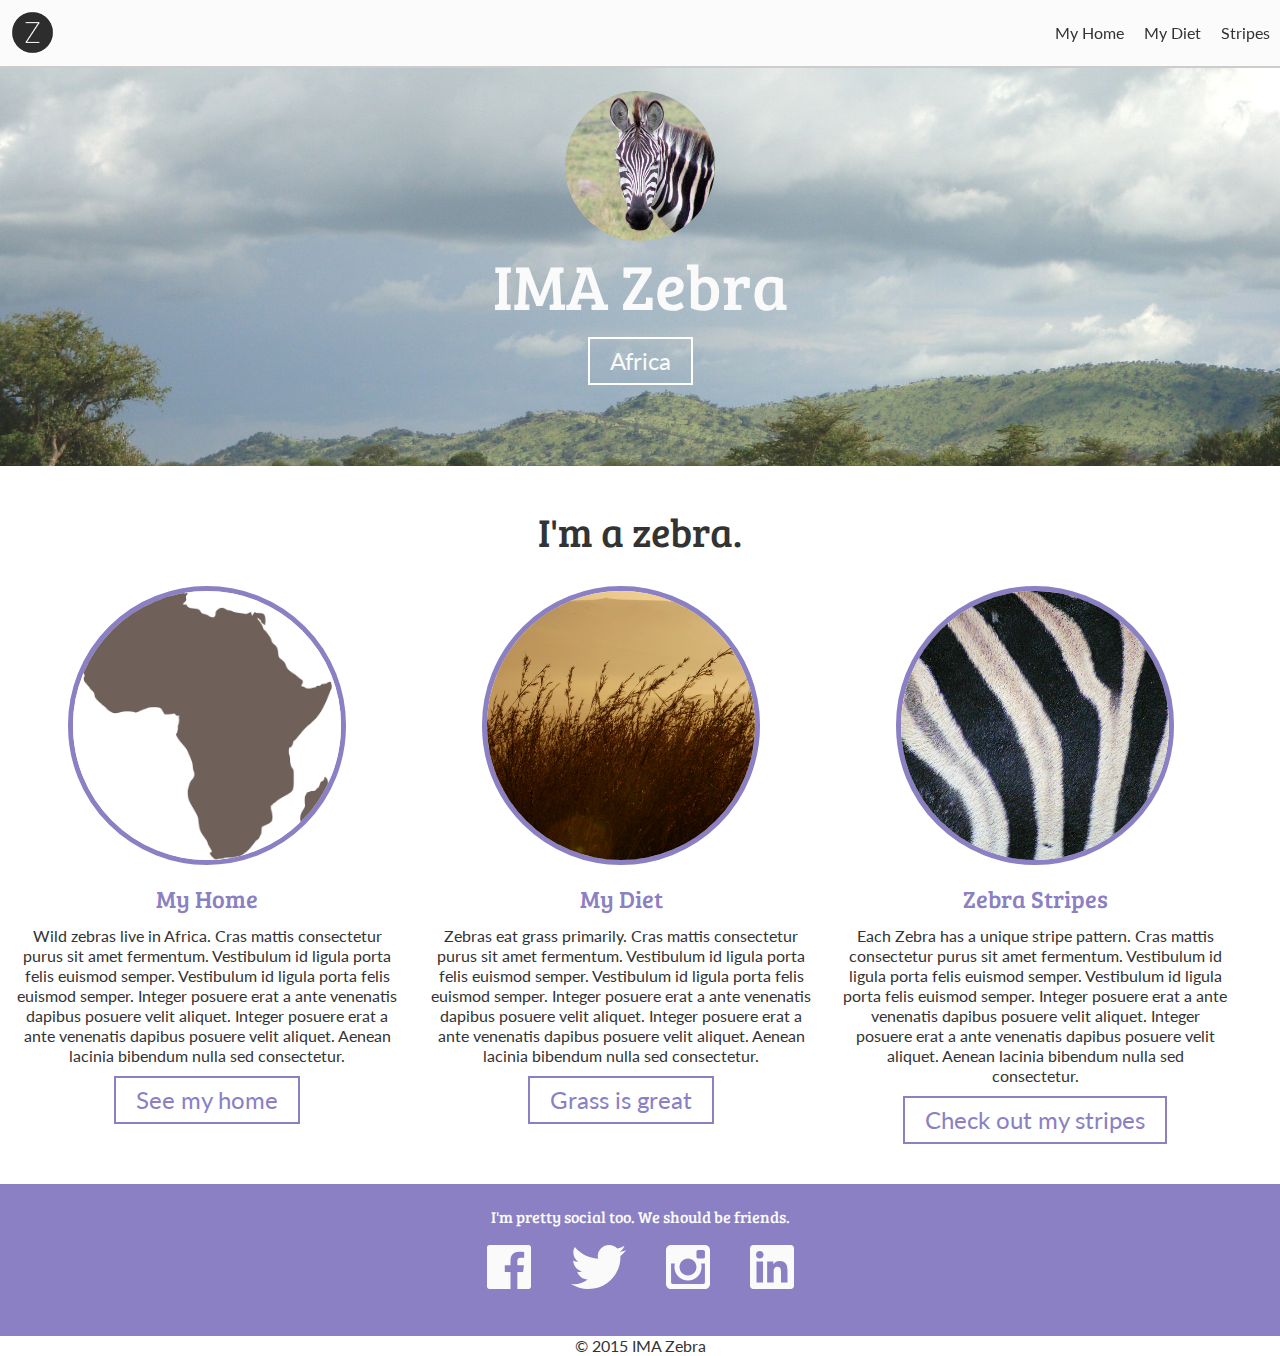
<file: workshop-files/index.html>
<!doctype html>
<html>
	<head>
		<title>IMA Zebra</title>
		<link rel="stylesheet" href="css/reset.css">
		<link rel="stylesheet" href="css/global.css">
		<meta name="viewport" content="width=device-width, initial-scale=1, user-scalable=true;">
	</head>
	<body>
		<header>
			<nav>
				<div class="container">
					<h1 id="brand">IMA Zebra</h1>
				    <ul>
				        <li><a href="#home">My Home</a></li>
				        <li><a href="#diet">My Diet</a></li>
				        <li><a href="#pattern">Stripes</a></li>
				    </ul>
				</div>
			</nav>
		</header>
		<section id="hero">
			<img src="images/zebra.jpg" alt="Zebra" />
			<h2>IMA Zebra</h2>
			<span class="city">Africa</span>
		</section>
		<section id="main-content">
			<div class="container">
				<h3>I'm a zebra.</h3>
				<section class="column" id="home">
					<img src="images/africa.png" alt="Africa">
					<h4>My Home</h4>
					<p>Wild zebras live in Africa. Cras mattis consectetur purus sit amet fermentum. Vestibulum id ligula porta felis euismod semper. Vestibulum id ligula porta felis euismod semper. Integer posuere erat a ante venenatis dapibus posuere velit aliquet. Integer posuere erat a ante venenatis dapibus posuere velit aliquet. Aenean lacinia bibendum nulla sed consectetur.</p>
					<a href="" class="btn">See my home</a>
				</section>
				<section class="column" id="diet">
					<img src="images/grass.jpg" alt="Grass">
					<h4>My Diet</h4>
					<p>Zebras eat grass primarily. Cras mattis consectetur purus sit amet fermentum. Vestibulum id ligula porta felis euismod semper. Vestibulum id ligula porta felis euismod semper. Integer posuere erat a ante venenatis dapibus posuere velit aliquet. Integer posuere erat a ante venenatis dapibus posuere velit aliquet. Aenean lacinia bibendum nulla sed consectetur.</p>
					<a href="" class="btn">Grass is great</a>
				</section>
				<section class="column" id="pattern">
					<img src="images/stripes.jpg" alt="Zebra Stripes">
					<h4>Zebra Stripes</h4>
					<p>Each Zebra has a unique stripe pattern. Cras mattis consectetur purus sit amet fermentum. Vestibulum id ligula porta felis euismod semper. Vestibulum id ligula porta felis euismod semper. Integer posuere erat a ante venenatis dapibus posuere velit aliquet. Integer posuere erat a ante venenatis dapibus posuere velit aliquet. Aenean lacinia bibendum nulla sed consectetur.</p>
					<a href="" class="btn">Check out my stripes</a>
				</section>
			</div>
		</section>
		<section id="social">
			<div class="container">
				<h3>I'm pretty social too. We should be friends.</h3>
				<ul>
					<li><img src="images/facebook.svg" alt="Facebook" /></li>
					<li><img src="images/twitter.svg" alt="Twitter" /></li>
					<li><img src="images/instagram.svg" alt="Instagram" /></li>
					<li><img src="images/linkedin.svg" alt="LinkedIn" /></li>
				</ul>
			</div>
		</section>
		<footer>
			<p>&copy; 2015 IMA Zebra</p>
		</footer>
	</body>
</html>
</file>
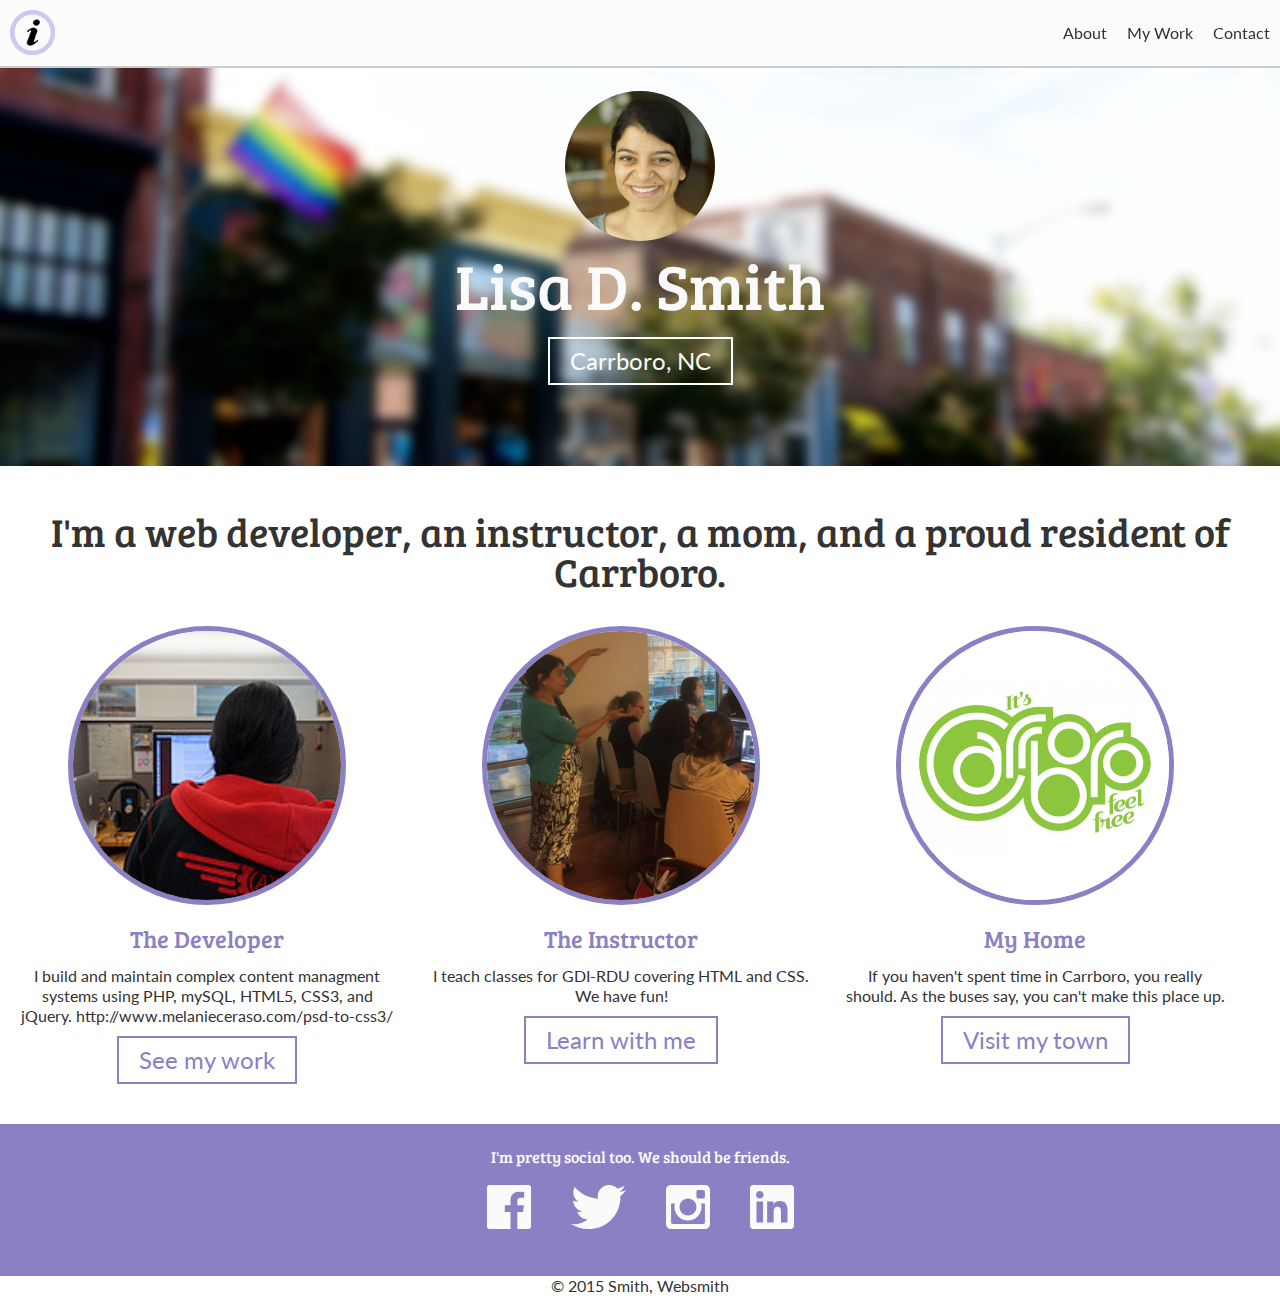
<file: workshop-files/completed-portfolio/index.html>
<!doctype html>
<html>
	<head>
		<title>Smith, Websmith</title>
		<link rel="stylesheet" href="css/reset.css">
		<link rel="stylesheet" href="css/global.css">
		<meta name="viewport" content="width=device-width, initial-scale=1, user-scalable=true;">
	</head>
	<body>
		<header>
			<nav>
				<div class="container">
					<h1 id="brand">Smith, Websmith</h1>
				    <ul>
				        <li><a href="#about">About</a></li>
				        <li><a href="#work">My Work</a></li>
				        <li><a href="#contact">Contact</a></li>
				    </ul>
				</div>
			</nav>
		</header>
		<section id="hero">
			<img src="images/lisasmith.jpg" alt="Lisa D. Smith" />
			<h2>Lisa D. Smith</h2>
			<span class="city">Carrboro, NC</span>
		</section>
		<section id="main-content">
			<div class="container">
				<h3>I'm a web developer, an instructor, a mom, and a proud resident of Carrboro. </h3>
				<section class="column" id="about">
					<img src="images/ls_webdev.jpg" alt="The Developer">
					<h4>The Developer</h4>
					<p>I build and maintain complex content managment systems using PHP, mySQL, HTML5, CSS3, and jQuery.
					http://www.melanieceraso.com/psd-to-css3/</p>
					<a href="" class="btn">See my work</a>
				</section>
				<section class="column" id="work">
					<img src="images/ls_instructor.jpg" alt="The Instructor">
					<h4>The Instructor</h4>
					<p>I teach classes for GDI-RDU covering HTML and CSS. We have fun!</p>
					<a href="" class="btn">Learn with me</a>
				</section>
				<section class="column" id="contact">
					<img src="images/ls_carrboro.png" alt="Carrboro, NC">
					<h4>My Home</h4>
					<p>If you haven't spent time in Carrboro, you really should. As the buses say, you can't make this place up.</p>
					<a href="" class="btn">Visit my town</a>
				</section>
			</div>
		</section>
		<section id="social">
			<div class="container">
				<h3>I'm pretty social too. We should be friends.</h3>
				<ul>
					<li><img src="images/facebook.svg" alt="Facebook" /></li>
					<li><img src="images/twitter.svg" alt="Twitter" /></li>
					<li><img src="images/instagram.svg" alt="Instagram" /></li>
					<li><img src="images/linkedin.svg" alt="LinkedIn" /></li>
				</ul>
			</div>
		</section>
		<footer>
			<p>&copy; 2015 Smith, Websmith</p>
		</footer>
	</body>
</html>
</file>
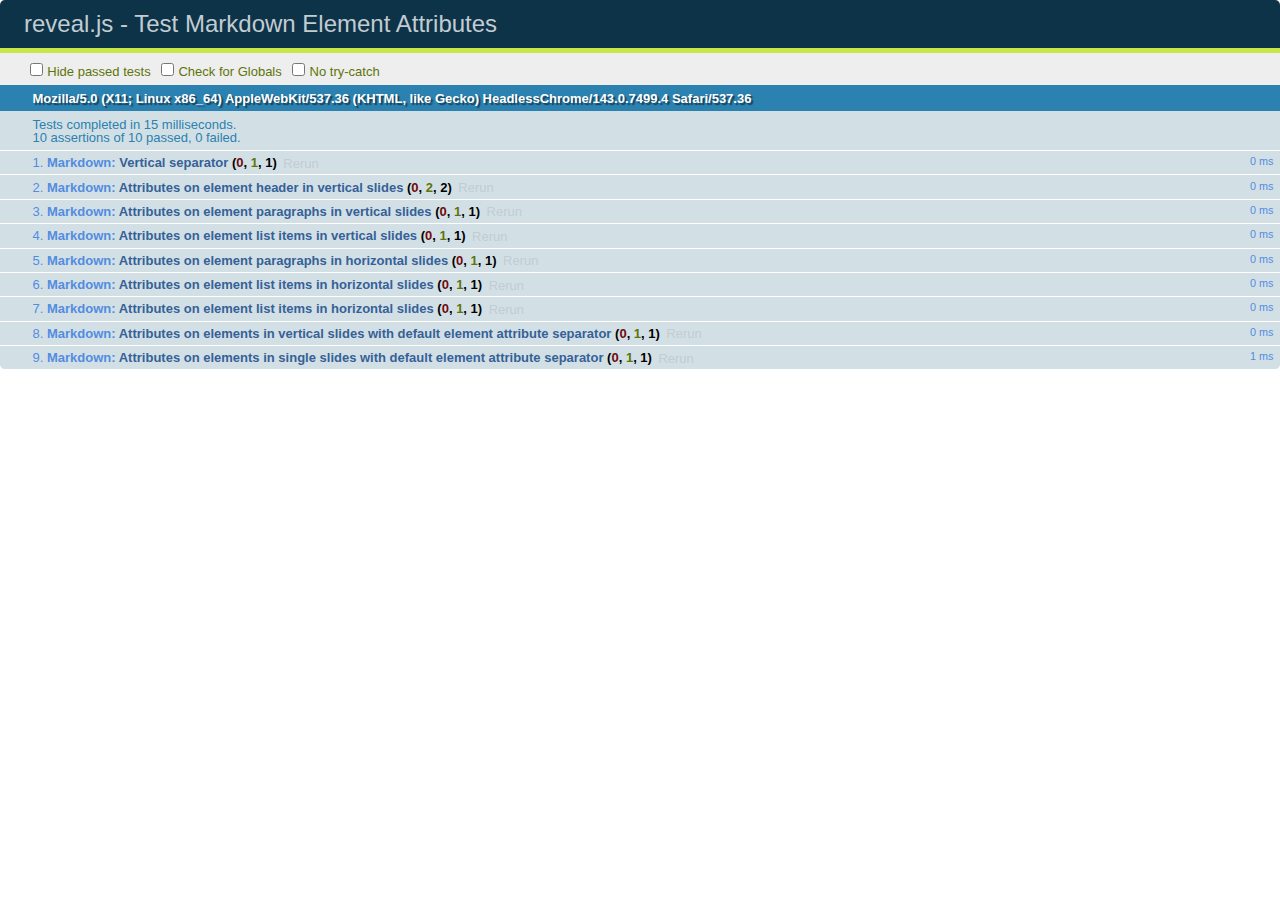
<file: theworks/test/test-markdown-element-attributes.html>
<!doctype html>
<html lang="en">

	<head>
		<meta charset="utf-8">

		<title>reveal.js - Test Markdown Element Attributes</title>

		<link rel="stylesheet" href="../css/reveal.min.css">
		<link rel="stylesheet" href="qunit-1.12.0.css">
	</head>

	<body style="overflow: auto;">

		<div id="qunit"></div>
		<div id="qunit-fixture"></div>

		<div class="reveal" style="display: none;">

			<div class="slides">

				<!-- <section data-markdown="example.md" data-separator="^\n\n\n" data-vertical="^\n\n"></section> -->

				<!-- Slides are separated by newline + three dashes + newline, vertical slides identical but two dashes -->
				<section data-markdown data-separator="^\n---\n$" data-vertical="^\n--\n$" data-element-attributes="{_\s*?([^}]+?)}">>
					<script type="text/template">
						## Slide 1.1
						<!-- {_class="fragment fade-out" data-fragment-index="1"} -->

						--

						## Slide 1.2
						<!-- {_class="fragment shrink"} -->

						Paragraph 1
						<!-- {_class="fragment grow"} -->

						Paragraph 2
						<!-- {_class="fragment grow"} -->

						- list item 1 <!-- {_class="fragment roll-in"} -->
						- list item 2 <!-- {_class="fragment roll-in"} -->
						- list item 3 <!-- {_class="fragment roll-in"} -->


						---

						## Slide 2


						Paragraph 1.2  
						multi-line <!-- {_class="fragment highlight-red"} -->

						Paragraph 2.2 <!-- {_class="fragment highlight-red"} -->

						Paragraph 2.3 <!-- {_class="fragment highlight-red"} -->

						Paragraph 2.4 <!-- {_class="fragment highlight-red"} -->

						- list item 1 <!-- {_class="fragment highlight-green"} -->
						- list item 2<!-- {_class="fragment highlight-green"} -->
						- list item 3<!-- {_class="fragment highlight-green"} -->
						- list item 4
						<!-- {_class="fragment highlight-green"} -->
						- list item 5<!-- {_class="fragment highlight-green"} -->

						Test

						![Example Picture](examples/assets/image2.png)
						<!-- {_class="reveal stretch"} -->

					</script>
				</section>



				<section 	data-markdown data-separator="^\n\n\n"
									data-vertical="^\n\n"
									data-notes="^Note:"
									data-charset="utf-8">
					<script type="text/template">
						# Test attributes in Markdown with default separator
						## Slide 1 Def <!-- .element: class="fragment highlight-red" data-fragment-index="1" -->


						## Slide 2 Def
						<!-- .element: class="fragment highlight-red" -->

					</script>
				</section>

				<section data-markdown>
				  <script type="text/template">
					## Hello world
					A paragraph
					<!-- .element: class="fragment highlight-blue" -->
				  </script>
				</section>

				<section data-markdown>
				  <script type="text/template">
					## Hello world

					Multiple  
					Line
					<!-- .element: class="fragment highlight-blue" -->
				  </script>
				</section>

				<section data-markdown>
				  <script type="text/template">
					## Hello world

					Test<!-- .element: class="fragment highlight-blue" -->

					More Test
				  </script>
				</section>


			</div>

		</div>

		<script src="../lib/js/head.min.js"></script>
		<script src="../js/reveal.min.js"></script>
		<script src="../plugin/markdown/marked.js"></script>
		<script src="../plugin/markdown/markdown.js"></script>
		<script src="qunit-1.12.0.js"></script>

		<script src="test-markdown-element-attributes.js"></script>

	</body>
</html>
</file>
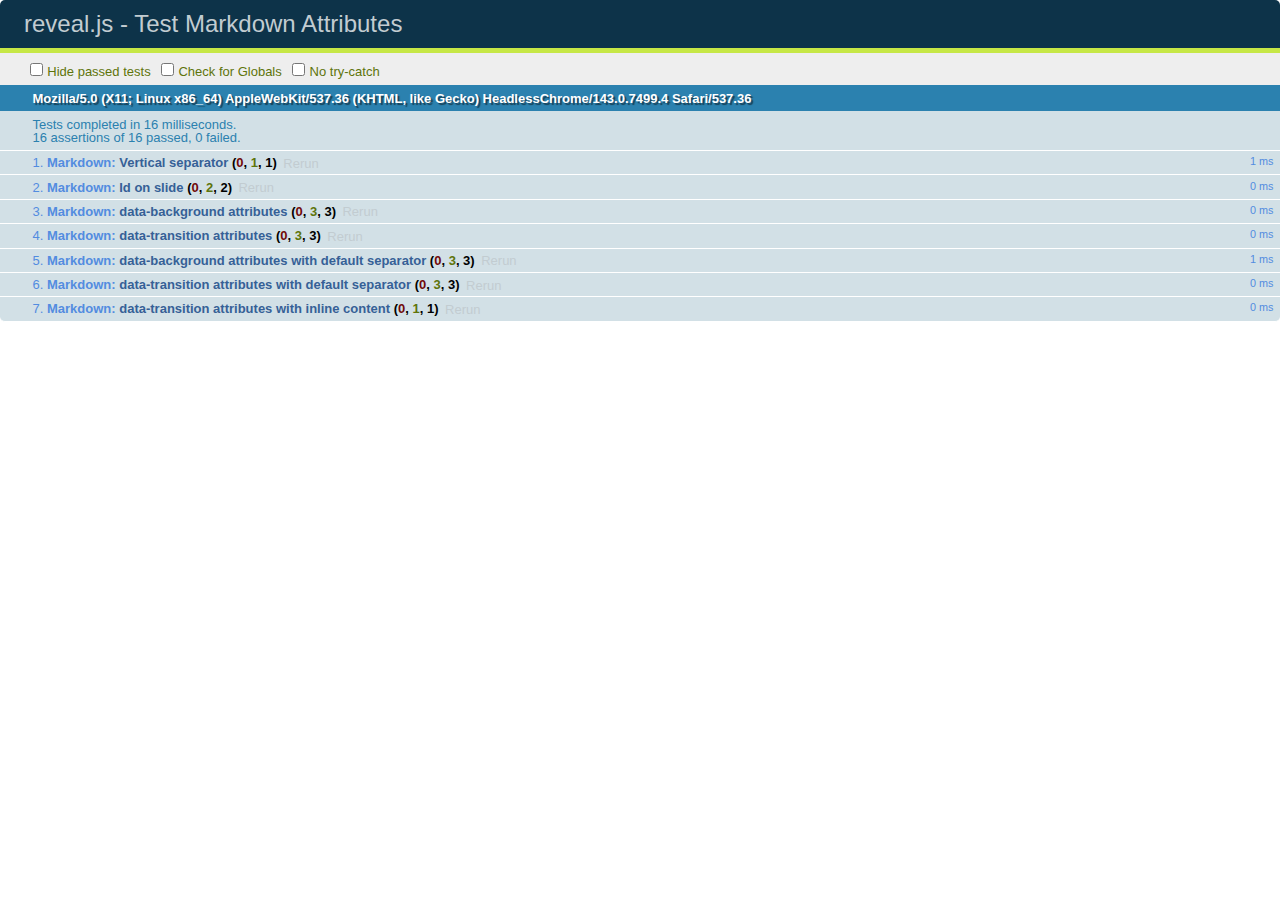
<file: theworks/test/test-markdown-slide-attributes.html>
<!doctype html>
<html lang="en">

	<head>
		<meta charset="utf-8">

		<title>reveal.js - Test Markdown Attributes</title>

		<link rel="stylesheet" href="../css/reveal.min.css">
		<link rel="stylesheet" href="qunit-1.12.0.css">
	</head>

	<body style="overflow: auto;">

		<div id="qunit"></div>
		<div id="qunit-fixture"></div>

		<div class="reveal" style="display: none;">

			<div class="slides">

				<!-- <section data-markdown="example.md" data-separator="^\n\n\n" data-vertical="^\n\n"></section> -->

				<!-- Slides are separated by three lines, vertical slides by two lines, attributes are one any line starting with (spaces and) two dashes -->
				<section 	data-markdown data-separator="^\n\n\n"
									data-vertical="^\n\n"
									data-notes="^Note:"
									data-attributes="--\s(.*?)$"
									data-charset="utf-8">
					<script type="text/template">
						# Test attributes in Markdown
						## Slide 1



						## Slide 2
						<!-- -- id="slide2" data-transition="zoom" data-background="#A0C66B" -->


						## Slide 2.1
						<!-- -- data-background="#ff0000" data-transition="fade" -->


						## Slide 2.2
						[Link to Slide2](#/slide2)



						## Slide 3
						<!-- -- data-transition="zoom" data-background="#C6916B" -->



						## Slide 4
					</script>
				</section>

				<section 	data-markdown data-separator="^\n\n\n"
									data-vertical="^\n\n"
									data-notes="^Note:"
									data-charset="utf-8">
					<script type="text/template">
						# Test attributes in Markdown with default separator
						## Slide 1 Def



						## Slide 2 Def
						<!-- .slide: id="slide2def" data-transition="concave" data-background="#A7C66B" -->


						## Slide 2.1 Def
						<!-- .slide: data-background="#f70000" data-transition="page" -->


						## Slide 2.2 Def
						[Link to Slide2](#/slide2def)



						## Slide 3 Def
						<!-- .slide: data-transition="concave" data-background="#C7916B" -->



						## Slide 4
					</script>
				</section>

				<section data-markdown>
					<script type="text/template">
						<!-- .slide: data-background="#ff0000" -->
						## Hello world
					</script>
				</section>

				<section data-markdown>
					<script type="text/template">
						## Hello world
						<!-- .slide: data-background="#ff0000" -->
					</script>
				</section>

				<section data-markdown>
					<script type="text/template">
						## Hello world

						Test
						<!-- .slide: data-background="#ff0000" -->

						More Test
					</script>
				</section>

			</div>

		</div>

		<script src="../lib/js/head.min.js"></script>
		<script src="../js/reveal.min.js"></script>
		<script src="../plugin/markdown/marked.js"></script>
		<script src="../plugin/markdown/markdown.js"></script>
		<script src="qunit-1.12.0.js"></script>

		<script src="test-markdown-slide-attributes.js"></script>

	</body>
</html>
</file>
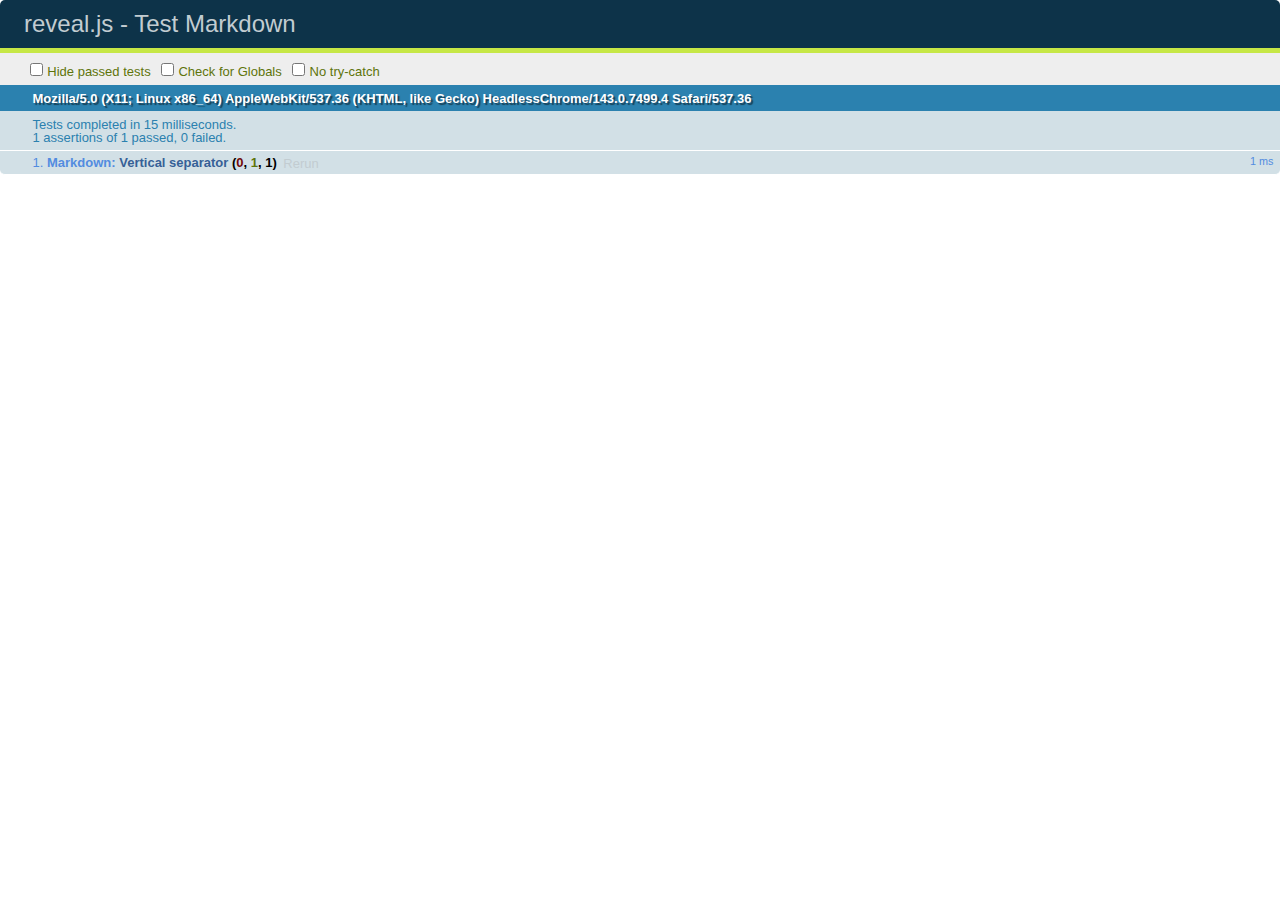
<file: theworks/test/test-markdown.html>
<!doctype html>
<html lang="en">

	<head>
		<meta charset="utf-8">

		<title>reveal.js - Test Markdown</title>

		<link rel="stylesheet" href="../css/reveal.min.css">
		<link rel="stylesheet" href="qunit-1.12.0.css">
	</head>

	<body style="overflow: auto;">

		<div id="qunit"></div>
  		<div id="qunit-fixture"></div>

		<div class="reveal" style="display: none;">

			<div class="slides">

				<!-- <section data-markdown="example.md" data-separator="^\n\n\n" data-vertical="^\n\n"></section> -->

				<!-- Slides are separated by newline + three dashes + newline, vertical slides identical but two dashes -->
				<section data-markdown data-separator="^\n---\n$" data-vertical="^\n--\n$">
					<script type="text/template">
						## Slide 1.1

						--

						## Slide 1.2

						---

						## Slide 2
					</script>
				</section>

			</div>

		</div>

		<script src="../lib/js/head.min.js"></script>
		<script src="../js/reveal.min.js"></script>
		<script src="../plugin/markdown/marked.js"></script>
		<script src="../plugin/markdown/markdown.js"></script>
		<script src="qunit-1.12.0.js"></script>

		<script src="test-markdown.js"></script>

	</body>
</html>
</file>
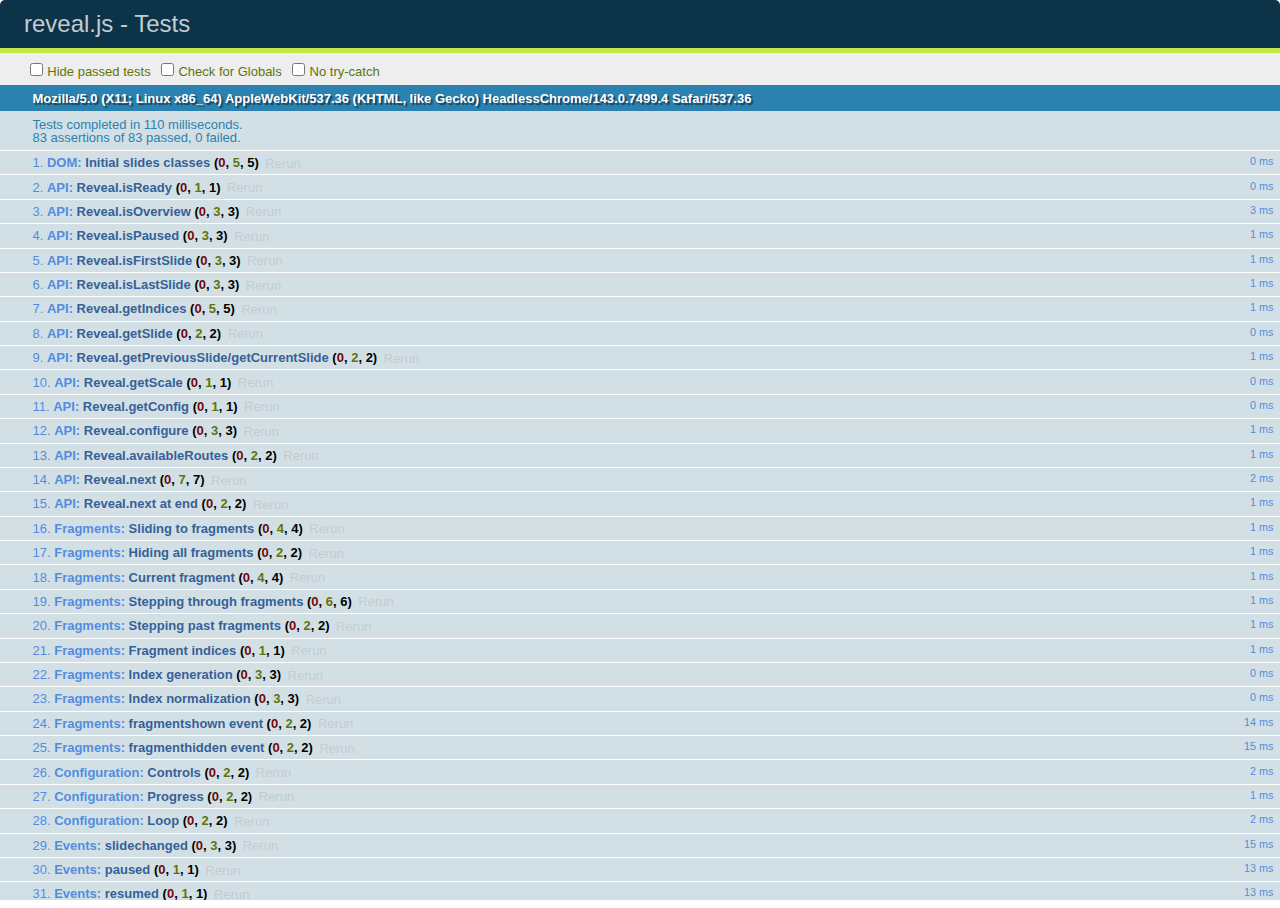
<file: theworks/test/test.html>
<!doctype html>
<html lang="en">

	<head>
		<meta charset="utf-8">

		<title>reveal.js - Tests</title>

		<link rel="stylesheet" href="../css/reveal.min.css">
		<link rel="stylesheet" href="qunit-1.12.0.css">
	</head>

	<body style="overflow: auto;">

		<div id="qunit"></div>
  		<div id="qunit-fixture"></div>

		<div class="reveal" style="display: none;">

			<div class="slides">

				<section>
					<h1>1</h1>
				</section>

				<section>
					<section>
						<h1>2.1</h1>
					</section>
					<section>
						<h1>2.2</h1>
					</section>
					<section>
						<h1>2.3</h1>
					</section>
				</section>

				<section id="fragment-slides">
					<section>
						<h1>3.1</h1>
						<ul>
							<li class="fragment">4.1</li>
							<li class="fragment">4.2</li>
							<li class="fragment">4.3</li>
						</ul>
					</section>

					<section>
						<h1>3.2</h1>
						<ul>
							<li class="fragment" data-fragment-index="0">4.1</li>
							<li class="fragment" data-fragment-index="0">4.2</li>
						</ul>
					</section>

					<section>
						<h1>3.3</h1>
						<ul>
							<li class="fragment" data-fragment-index="1">3.3.1</li>
							<li class="fragment" data-fragment-index="4">3.3.2</li>
							<li class="fragment" data-fragment-index="4">3.3.3</li>
						</ul>
					</section>
				</section>

				<section>
					<h1>4</h1>
				</section>

			</div>

		</div>

		<script src="../lib/js/head.min.js"></script>
		<script src="../js/reveal.min.js"></script>
		<script src="qunit-1.12.0.js"></script>

		<script src="test.js"></script>

	</body>
</html>
</file>
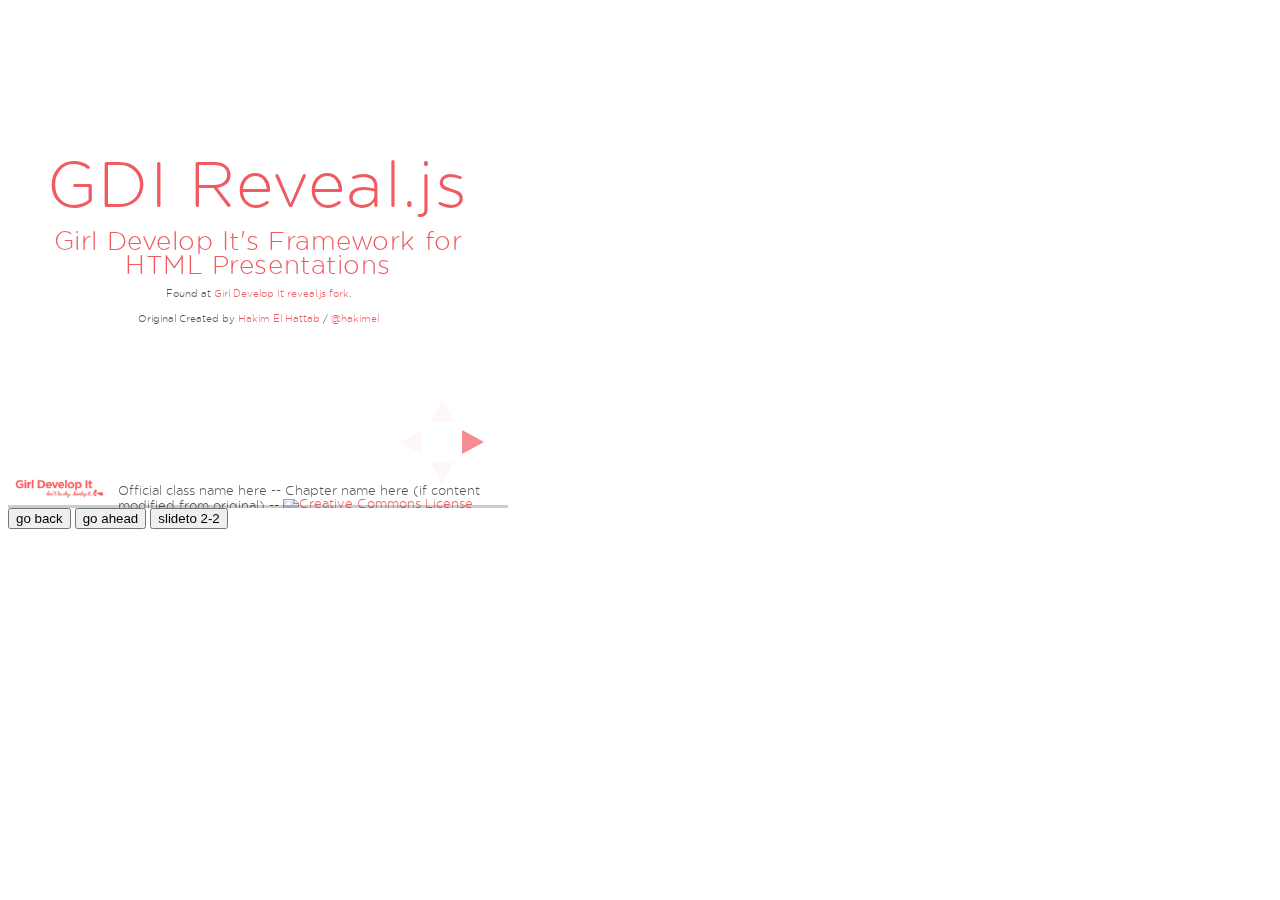
<file: theworks/plugin/postmessage/example.html>
<html>
	<body>

		<iframe id="reveal" src="../../index.html" style="border: 0;" width="500" height="500"></iframe>

		<div>
			<input id="back" type="button" value="go back"/>
			<input id="ahead" type="button" value="go ahead"/>
			<input id="slideto" type="button" value="slideto 2-2"/>
		</div>

		<script>

			(function (){

				var back = document.getElementById( 'back' ),
						ahead = document.getElementById( 'ahead' ),
						slideto = document.getElementById( 'slideto' ),
						reveal =  window.frames[0];

					back.addEventListener( 'click', function () {
						
					reveal.postMessage( JSON.stringify({method: 'prev', args: []}), '*' );
				}, false );

				ahead.addEventListener( 'click', function (){
					reveal.postMessage( JSON.stringify({method: 'next', args: []}), '*' );
				}, false );

				slideto.addEventListener( 'click', function (){
					reveal.postMessage( JSON.stringify({method: 'slide', args: [2,2]}), '*' );
				}, false );

			}());

		</script>

	</body>
</html>
</file>
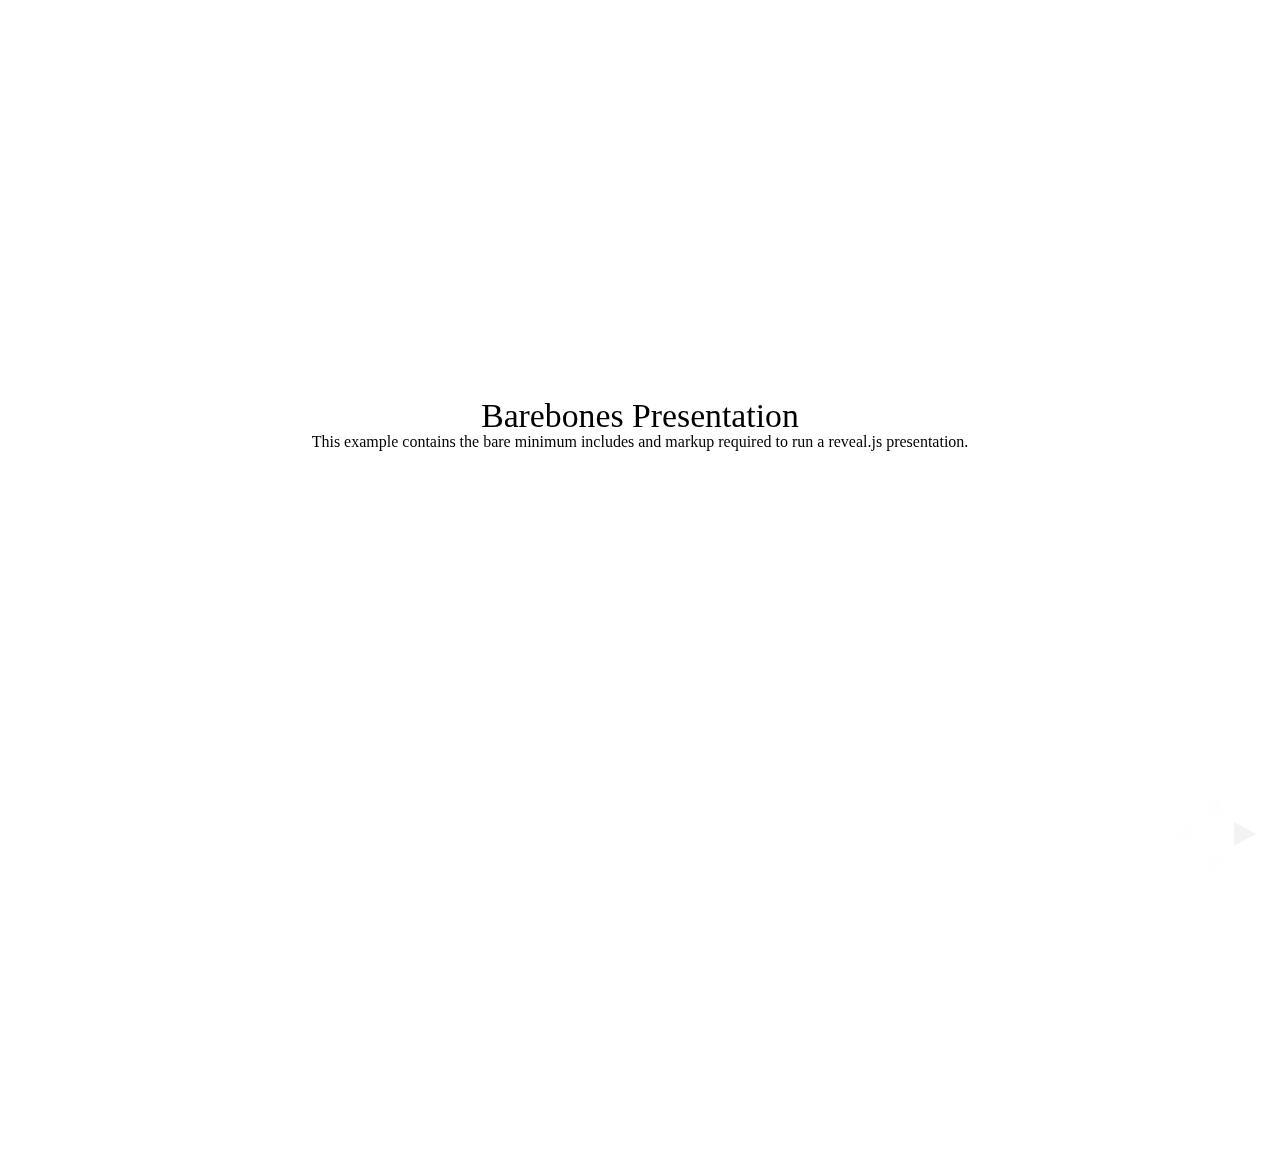
<file: theworks/test/examples/barebones.html>
<!doctype html>
<html lang="en">

	<head>
		<meta charset="utf-8">

		<title>reveal.js - Barebones</title>

		<link rel="stylesheet" href="../../css/reveal.min.css">
	</head>

	<body>

		<div class="reveal">

			<div class="slides">

				<section>
					<h2>Barebones Presentation</h2>
					<p>This example contains the bare minimum includes and markup required to run a reveal.js presentation.</p>
				</section>

				<section>
					<h2>No Theme</h2>
					<p>There's no theme included, so it will fall back on browser defaults.</p>
				</section>

			</div>

		</div>

		<script src="../../js/reveal.min.js"></script>

		<script>

			Reveal.initialize();

		</script>

	</body>
</html>
</file>
<file: workshop-files/css/global.css>
@import url(http://fonts.googleapis.com/css?family=Lato|Bree+Serif);

body {color: #333; 
    font-family: 'Lato', sans-serif;
    padding-top: 66px;
}
h1, h2, h3, h4, h5, h6 {
  font-family: 'Bree Serif', serif;
}
p {
    line-height: 20px;
}
nav {
    position: fixed;
    top: 0;
    left: 0;
    background: rgba(250, 250, 250, 0.8);
    border-bottom: 2px solid #ccc;
    height: 66px;
    width: 100%;
}
nav ul {
	float: right;
}
nav li {
    float: left;
    width: auto;
}
nav li a {
    padding: 25px 10px;
    display: block;
    text-decoration: none;
    color: #333;
}
nav li a:hover {
    background: #e5e5e5;
}
#brand {
	text-indent: -9000px;
    background: url(../images/z.png) no-repeat top left;
    background-size: 45px;
    height: 45px;
    width: 45px;
    float: left;
    margin: 10px;
} 

.container {
    width: 100%; 
    margin: 0 auto;
}

#hero {
	background: url(../images/zebra-hero.jpg) no-repeat top left;
	text-align: center;
	color: #fafafa;
	background-size: cover;
	height: 350px;
	padding: 25px 0;
}

#hero img {
	width: 150px; 
	border-radius: 50%;
    xmargin-top: 30px;
}
#hero h2 {
    font-size: 400%;
    margin: 10px;
}
#hero span {
    border: 2px solid white;
    padding: 10px 20px;
    display: inline-block;
    margin-top: 10px;
    font-size: 150%;
}
#main-content{
    text-align: center;
    padding: 25px 0;
    overflow: hidden;
}
#main-content h3{
    font-size: 250%;
    margin: 20px 0;
}
.column {
    float: left;
    width: 30%;
    padding: 15px;
}
.column img {
    width: 70%;
    max-width:70%;
    border-radius: 50%;
    border: 5px solid #8a80c3;
    margin-bottom: 20px;
}
.column h4 {
    color: #8a80c3;
    font-size: 150%;
    margin-bottom: 15px;
}
.column .btn {
   border: 2px solid #8a80c3;
    padding: 10px 20px;
    display: inline-block;
    margin-top: 10px;
    font-size: 150%;
    text-decoration: none;
    color: #8a80c3;
}

#social {
    background: #8a80c3;
    color: #fafafa;
    padding: 25px 0;
    overflow: hidden;
    text-align: center;
    float: left;
    width: 100%;
    position: relative;
}
#social ul {
    clear:left;
    float:left;
    list-style:none;
    margin:0;
    padding:0;
    position:relative;
    left:50%;
    text-align:center;
}
#social li {
	display:block;
    float:left;
    list-style:none;
    margin:0;
    padding:0;
    position:relative;
    right:50%;
}
#social ul li img
{
    margin: 20px;
}
footer
{
    width: 100%;
    text-align: center;
}

@media only screen and (max-width: 901px)
{
    .column {
        padding: 10px;
    }
    #hero h2 {
        font-size: 200%;
    }
    #main-content h3{
        font-size: 150%;
    }   
}

@media only screen and (max-width: 640px)
{
    .column {
        float: none;
        width: 100%;
        padding: 0px;
        margin: 0 0 40px 0;
    } 
}
</file>
<file: workshop-files/completed-portfolio/css/global.css>
@import url(http://fonts.googleapis.com/css?family=Lato|Bree+Serif);

body {color: #333; 
    font-family: 'Lato', sans-serif;
    padding-top: 66px;
}
h1, h2, h3, h4, h5, h6 {
  font-family: 'Bree Serif', serif;
}
p {
    line-height: 20px;
}
nav {
    position: fixed;
    top: 0;
    left: 0;
    background: rgba(250, 250, 250, 0.8);
    border-bottom: 2px solid #ccc;
    height: 66px;
    width: 100%;
}
nav ul {
	float: right;
}
nav li {
    float: left;
    width: auto;
}
nav li a {
    padding: 25px 10px;
    display: block;
    text-decoration: none;
    color: #333;
}
nav li a:hover {
    background: #e5e5e5;
}
#brand {
	text-indent: -9000px;
    background: url(../images/sws.png) no-repeat top left;
    background-size: 45px;
    height: 45px;
    width: 45px;
    float: left;
    margin: 10px;
} 

.container {
    width: 100%; 
    margin: 0 auto;
}

#hero {
	background: url(../images/carrboro.png) no-repeat top left;
	text-align: center;
	color: #fafafa;
	background-size: cover;
	height: 350px;
	padding: 25px 0;
}

#hero img {
	width: 150px; 
	border-radius: 50%;
    xmargin-top: 30px;
}
#hero h2 {
    font-size: 400%;
    margin: 10px;
}
#hero span {
    border: 2px solid white;
    padding: 10px 20px;
    display: inline-block;
    margin-top: 10px;
    font-size: 150%;
}
#main-content{
    text-align: center;
    padding: 25px 0;
    overflow: hidden;
}
#main-content h3{
    font-size: 250%;
    margin: 20px 0;
}
.column {
    float: left;
    width: 30%;
    padding: 15px;
}
.column img {
    width: 70%;
    max-width:70%;
    border-radius: 50%;
    border: 5px solid #8a80c3;
    margin-bottom: 20px;
}
.column h4 {
    color: #8a80c3;
    font-size: 150%;
    margin-bottom: 15px;
}
.column .btn {
   border: 2px solid #8a80c3;
    padding: 10px 20px;
    display: inline-block;
    margin-top: 10px;
    font-size: 150%;
    text-decoration: none;
    color: #8a80c3;
}

#social {
    background: #8a80c3;
    color: #fafafa;
    padding: 25px 0;
    overflow: hidden;
    text-align: center;
    float: left;
    width: 100%;
    position: relative;
}
#social ul {
    clear:left;
    float:left;
    list-style:none;
    margin:0;
    padding:0;
    position:relative;
    left:50%;
    text-align:center;
}
#social li {
	display:block;
    float:left;
    list-style:none;
    margin:0;
    padding:0;
    position:relative;
    right:50%;
}
#social ul li img
{
    margin: 20px;
}
footer
{
    width: 100%;
    text-align: center;
}

@media only screen and (max-width: 901px)
{
    .column {
        padding: 10px;
    }
    #hero h2 {
        font-size: 200%;
    }
    #main-content h3{
        font-size: 150%;
    }   
}

@media only screen and (max-width: 640px)
{
    .column {
        float: none;
        width: 100%;
        padding: 0px;
        margin: 0 0 40px 0;
    } 
}
</file>
<file: theworks/test/qunit-1.12.0.css>
/**
 * QUnit v1.12.0 - A JavaScript Unit Testing Framework
 *
 * http://qunitjs.com
 *
 * Copyright 2012 jQuery Foundation and other contributors
 * Released under the MIT license.
 * http://jquery.org/license
 */

/** Font Family and Sizes */

#qunit-tests, #qunit-header, #qunit-banner, #qunit-testrunner-toolbar, #qunit-userAgent, #qunit-testresult {
	font-family: "Helvetica Neue Light", "HelveticaNeue-Light", "Helvetica Neue", Calibri, Helvetica, Arial, sans-serif;
}

#qunit-testrunner-toolbar, #qunit-userAgent, #qunit-testresult, #qunit-tests li { font-size: small; }
#qunit-tests { font-size: smaller; }


/** Resets */

#qunit-tests, #qunit-header, #qunit-banner, #qunit-userAgent, #qunit-testresult, #qunit-modulefilter {
	margin: 0;
	padding: 0;
}


/** Header */

#qunit-header {
	padding: 0.5em 0 0.5em 1em;

	color: #8699a4;
	background-color: #0d3349;

	font-size: 1.5em;
	line-height: 1em;
	font-weight: normal;

	border-radius: 5px 5px 0 0;
	-moz-border-radius: 5px 5px 0 0;
	-webkit-border-top-right-radius: 5px;
	-webkit-border-top-left-radius: 5px;
}

#qunit-header a {
	text-decoration: none;
	color: #c2ccd1;
}

#qunit-header a:hover,
#qunit-header a:focus {
	color: #fff;
}

#qunit-testrunner-toolbar label {
	display: inline-block;
	padding: 0 .5em 0 .1em;
}

#qunit-banner {
	height: 5px;
}

#qunit-testrunner-toolbar {
	padding: 0.5em 0 0.5em 2em;
	color: #5E740B;
	background-color: #eee;
	overflow: hidden;
}

#qunit-userAgent {
	padding: 0.5em 0 0.5em 2.5em;
	background-color: #2b81af;
	color: #fff;
	text-shadow: rgba(0, 0, 0, 0.5) 2px 2px 1px;
}

#qunit-modulefilter-container {
	float: right;
}

/** Tests: Pass/Fail */

#qunit-tests {
	list-style-position: inside;
}

#qunit-tests li {
	padding: 0.4em 0.5em 0.4em 2.5em;
	border-bottom: 1px solid #fff;
	list-style-position: inside;
}

#qunit-tests.hidepass li.pass, #qunit-tests.hidepass li.running  {
	display: none;
}

#qunit-tests li strong {
	cursor: pointer;
}

#qunit-tests li a {
	padding: 0.5em;
	color: #c2ccd1;
	text-decoration: none;
}
#qunit-tests li a:hover,
#qunit-tests li a:focus {
	color: #000;
}

#qunit-tests li .runtime {
	float: right;
	font-size: smaller;
}

.qunit-assert-list {
	margin-top: 0.5em;
	padding: 0.5em;

	background-color: #fff;

	border-radius: 5px;
	-moz-border-radius: 5px;
	-webkit-border-radius: 5px;
}

.qunit-collapsed {
	display: none;
}

#qunit-tests table {
	border-collapse: collapse;
	margin-top: .2em;
}

#qunit-tests th {
	text-align: right;
	vertical-align: top;
	padding: 0 .5em 0 0;
}

#qunit-tests td {
	vertical-align: top;
}

#qunit-tests pre {
	margin: 0;
	white-space: pre-wrap;
	word-wrap: break-word;
}

#qunit-tests del {
	background-color: #e0f2be;
	color: #374e0c;
	text-decoration: none;
}

#qunit-tests ins {
	background-color: #ffcaca;
	color: #500;
	text-decoration: none;
}

/*** Test Counts */

#qunit-tests b.counts                       { color: black; }
#qunit-tests b.passed                       { color: #5E740B; }
#qunit-tests b.failed                       { color: #710909; }

#qunit-tests li li {
	padding: 5px;
	background-color: #fff;
	border-bottom: none;
	list-style-position: inside;
}

/*** Passing Styles */

#qunit-tests li li.pass {
	color: #3c510c;
	background-color: #fff;
	border-left: 10px solid #C6E746;
}

#qunit-tests .pass                          { color: #528CE0; background-color: #D2E0E6; }
#qunit-tests .pass .test-name               { color: #366097; }

#qunit-tests .pass .test-actual,
#qunit-tests .pass .test-expected           { color: #999999; }

#qunit-banner.qunit-pass                    { background-color: #C6E746; }

/*** Failing Styles */

#qunit-tests li li.fail {
	color: #710909;
	background-color: #fff;
	border-left: 10px solid #EE5757;
	white-space: pre;
}

#qunit-tests > li:last-child {
	border-radius: 0 0 5px 5px;
	-moz-border-radius: 0 0 5px 5px;
	-webkit-border-bottom-right-radius: 5px;
	-webkit-border-bottom-left-radius: 5px;
}

#qunit-tests .fail                          { color: #000000; background-color: #EE5757; }
#qunit-tests .fail .test-name,
#qunit-tests .fail .module-name             { color: #000000; }

#qunit-tests .fail .test-actual             { color: #EE5757; }
#qunit-tests .fail .test-expected           { color: green;   }

#qunit-banner.qunit-fail                    { background-color: #EE5757; }


/** Result */

#qunit-testresult {
	padding: 0.5em 0.5em 0.5em 2.5em;

	color: #2b81af;
	background-color: #D2E0E6;

	border-bottom: 1px solid white;
}
#qunit-testresult .module-name {
	font-weight: bold;
}

/** Fixture */

#qunit-fixture {
	position: absolute;
	top: -10000px;
	left: -10000px;
	width: 1000px;
	height: 1000px;
}
</file>
